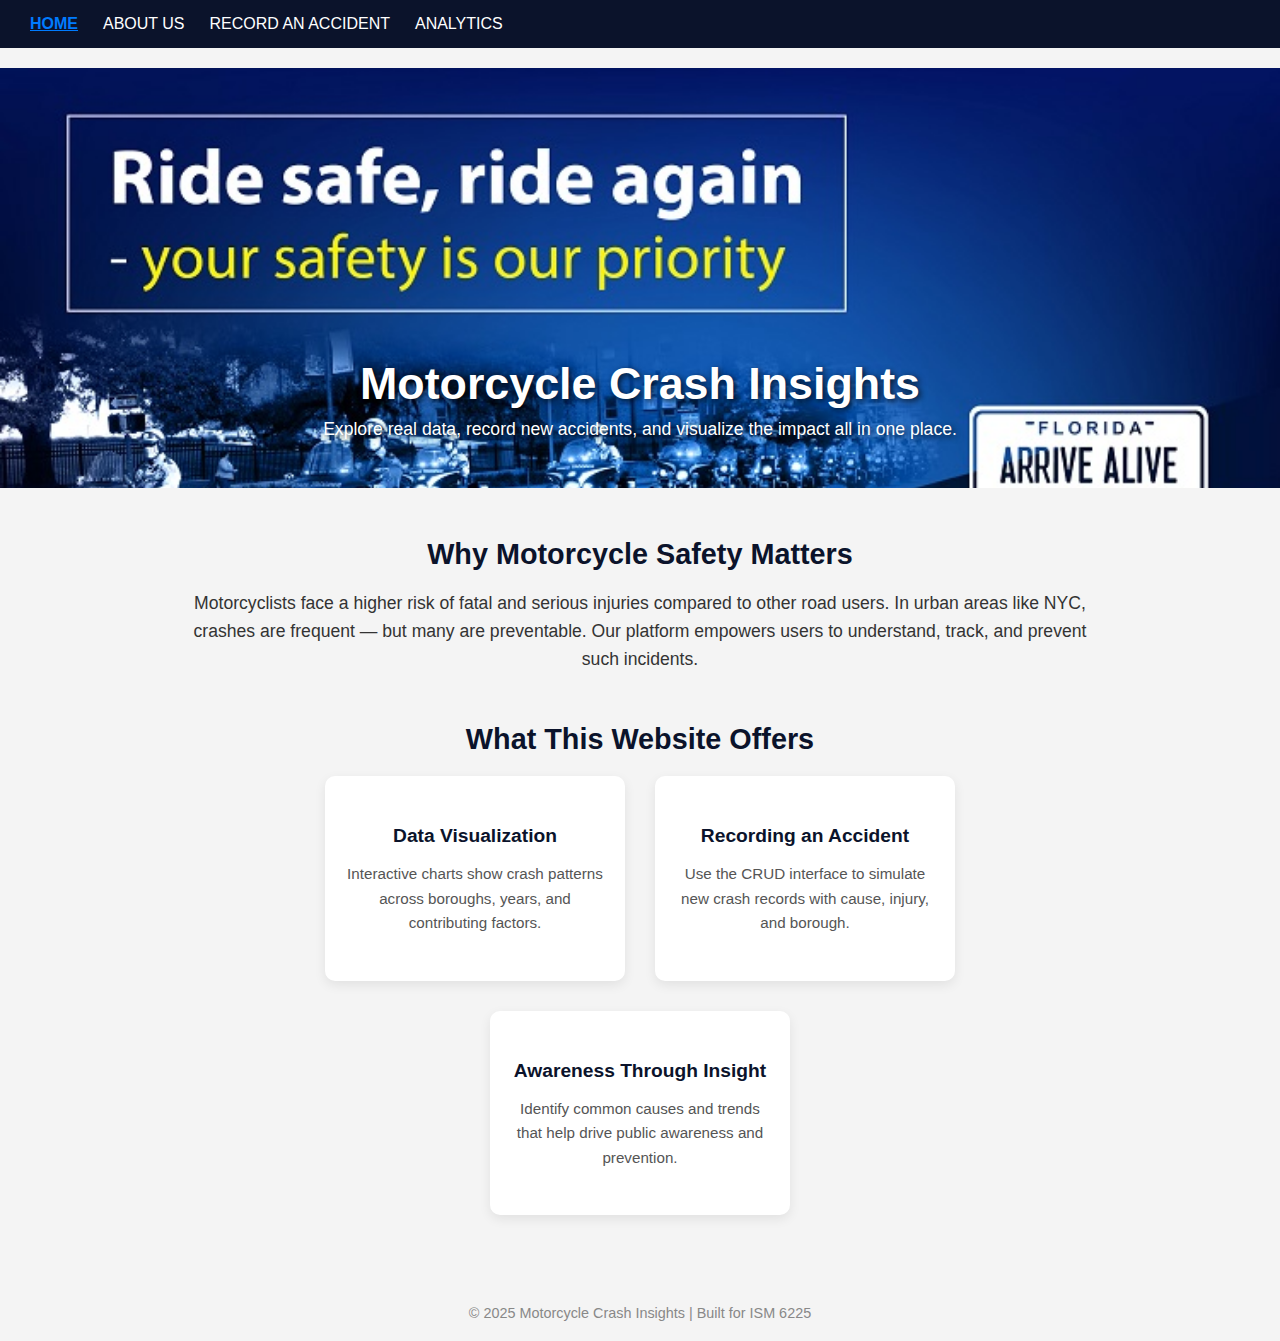
<file: index.html>
<!DOCTYPE html>
<html lang="en">
<head>
  <meta charset="utf-8" />
  <meta name="viewport" content="width=device-width, initial-scale=1.0"/>
  <title>Home | Motorcycle Crash Insights</title>
  <link rel="stylesheet" href="CSS/styles.css" />
  <style>
    body {
      margin: 0;
      font-family: 'Segoe UI', sans-serif;
      background-color: #f4f4f4;
    }

    nav {
      background-color: #0b132b;
      padding: 15px 30px;
      display: flex;
      gap: 25px;
      font-weight: 500;
    }

    nav a {
      color: white;
      text-decoration: none;
    }

    nav a.active {
      font-weight: bold;
      text-decoration: underline;
    }

    .hero {
      position: relative;
      width: 100%;
      max-height: 420px;
      overflow: hidden;
    }

    .hero img {
      width: 100%;
      height: auto;
      display: block;
    }

    .hero-text {
      position: absolute;
      bottom: 30px;
      left: 50%;
      transform: translateX(-50%);
      text-align: center;
      color: white;
      text-shadow: 2px 2px 6px rgba(0, 0, 0, 0.8);
    }

    .hero-text h1 {
      font-size: 2.8rem;
      margin: 0;
    }

    .hero-text p {
      font-size: 1.1rem;
      margin-top: 10px;
      max-width: 700px;
    }

    .section {
      max-width: 900px;
      margin: 50px auto;
      text-align: center;
      padding: 0 20px;
    }

    .section h2 {
      font-size: 1.8rem;
      margin-bottom: 10px;
      color: #0b132b;
    }

    .section p {
      font-size: 1.1rem;
      line-height: 1.6;
      color: #333;
    }

    .features {
      display: flex;
      flex-wrap: wrap;
      justify-content: center;
      gap: 30px;
      padding: 10px 20px;
    }

    .feature-card {
      background-color: white;
      border-radius: 10px;
      box-shadow: 0 4px 12px rgba(0, 0, 0, 0.08);
      padding: 30px 20px;
      width: 260px;
      text-align: center;
      transition: transform 0.3s ease;
    }

    .feature-card:hover {
      transform: translateY(-5px);
    }

    .feature-card h3 {
      font-size: 1.2rem;
      color: #0b132b;
      margin-bottom: 10px;
    }

    .feature-card p {
      font-size: 0.95rem;
      color: #555;
    }

    footer {
      text-align: center;
      font-size: 0.9rem;
      color: #888;
      padding: 30px 0 20px;
    }
  </style>
</head>
<body>
  <nav>
    <a href="index.html" class="active">HOME</a>
    <a href="aboutus.html">ABOUT US</a>
    <a href="crud.html">RECORD AN ACCIDENT</a>
    <a href="analytics.html">ANALYTICS</a>
  </nav>

  <section class="hero">
    <img src="images/motorcycle_safety_banner_24 (1).jpg" alt="Motorcycle Safety Banner">
    <div class="hero-text">
      <h1>Motorcycle Crash Insights</h1>
      <p>Explore real data, record new accidents, and visualize the impact all in one place.</p>
    </div>
  </section>

  <div class="section">
    <h2>Why Motorcycle Safety Matters</h2>
    <p>Motorcyclists face a higher risk of fatal and serious injuries compared to other road users. In urban areas like NYC, crashes are frequent — but many are preventable. Our platform empowers users to understand, track, and prevent such incidents.</p>
  </div>

  <div class="section">
    <h2>What This Website Offers</h2>
    <div class="features">
      <div class="feature-card">
        <h3>Data Visualization</h3>
        <p>Interactive charts show crash patterns across boroughs, years, and contributing factors.</p>
      </div>
      <div class="feature-card">
        <h3>Recording an Accident</h3>
        <p>Use the CRUD interface to simulate new crash records with cause, injury, and borough.</p>
      </div>
      <div class="feature-card">
        <h3>Awareness Through Insight</h3>
        <p>Identify common causes and trends that help drive public awareness and prevention.</p>
      </div>
    </div>
  </div>

  <footer>
    &copy; 2025 Motorcycle Crash Insights | Built for ISM 6225
  </footer>
</body>
</html>
</file>
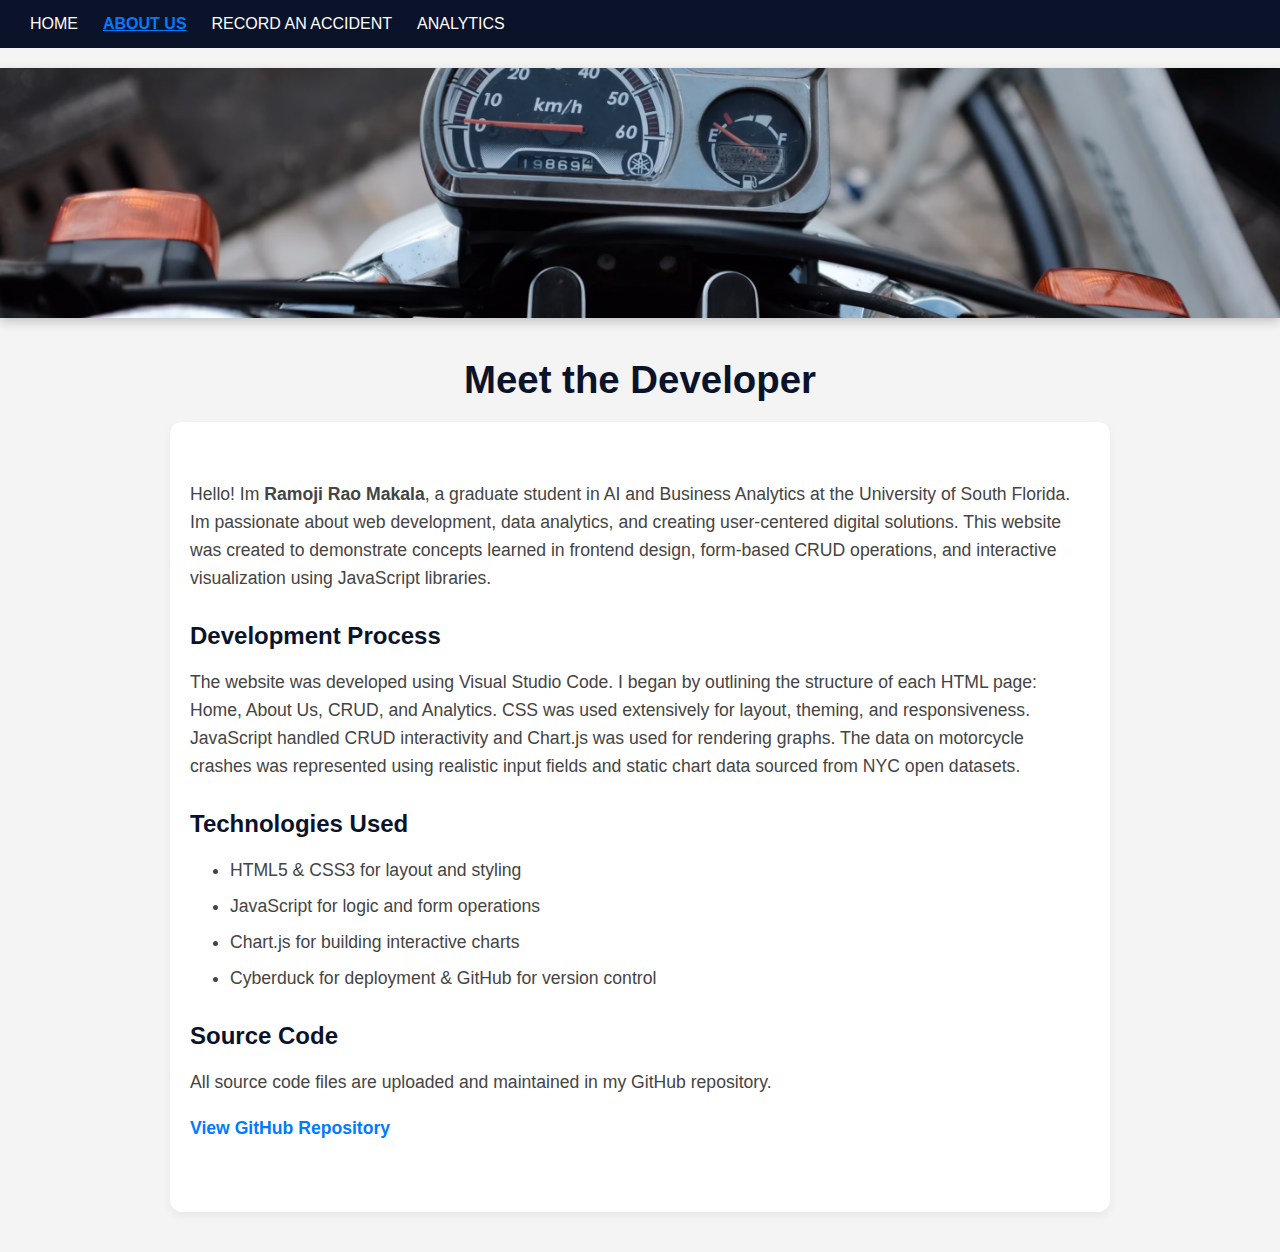
<file: aboutus.html>
<!DOCTYPE html>
<html lang="en">
<head>
  <meta charset="UTF-8" />
  <meta name="viewport" content="width=device-width, initial-scale=1.0"/>
  <title>About Us</title>
  <link rel="stylesheet" href="CSS/styles.css" />
  <style>
    body {
      margin: 0;
      font-family: 'Segoe UI', sans-serif;
      background-color: #f4f4f4;
    }

    nav {
      background-color: #0b132b;
      padding: 15px 30px;
      display: flex;
      gap: 25px;
      font-weight: 500;
    }

    nav a {
      color: white;
      text-decoration: none;
    }

    nav a.active {
      font-weight: bold;
      text-decoration: underline;
    }

    .about-hero {
      background: url('images/about-speedometer.jpg') no-repeat center center/cover;
      height: 250px;
      box-shadow: 0 4px 10px rgba(0,0,0,0.2);
    }

    .container {
      max-width: 900px;
      margin: 0 auto 40px;
      padding: 40px 20px;
      background: #fff;
      border-radius: 12px;
      box-shadow: 0 4px 10px rgba(0, 0, 0, 0.05);
    }

    .section {
      margin-bottom: 30px;
    }

    h1 {
      text-align: center;
      font-size: 2.4rem;
      margin: 40px 0 20px;
      color: #0b132b;
    }

    h2 {
      color: #0b132b;
      margin-bottom: 10px;
    }

    p, ul {
      font-size: 1.1rem;
      line-height: 1.6;
      color: #444;
    }

    ul li {
      margin-bottom: 8px;
    }

    a.repo-link {
      color: #007bff;
      text-decoration: none;
      font-weight: bold;
    }
  </style>
</head>
<body>
  <nav>
    <a href="index.html">HOME</a>
    <a href="aboutus.html" class="active">ABOUT US</a>
    <a href="crud.html">RECORD AN ACCIDENT</a>
    <a href="analytics.html">ANALYTICS</a>
  </nav>

  <div class="about-hero"></div>

  <h1>Meet the Developer</h1>

  <div class="container">
    <div class="section">
      <p>Hello! Im <strong>Ramoji Rao Makala</strong>, a graduate student in AI and Business Analytics at the University of South Florida. Im passionate about web development, data analytics, and creating user-centered digital solutions. This website was created to demonstrate concepts learned in frontend design, form-based CRUD operations, and interactive visualization using JavaScript libraries.</p>
    </div>

    <div class="section">
      <h2>Development Process</h2>
      <p>The website was developed using Visual Studio Code. I began by outlining the structure of each HTML page: Home, About Us, CRUD, and Analytics. CSS was used extensively for layout, theming, and responsiveness. JavaScript handled CRUD interactivity and Chart.js was used for rendering graphs. The data on motorcycle crashes was represented using realistic input fields and static chart data sourced from NYC open datasets.</p>
    </div>

    <div class="section">
      <h2>Technologies Used</h2>
      <ul>
        <li>HTML5 & CSS3 for layout and styling</li>
        <li>JavaScript for logic and form operations</li>
        <li>Chart.js for building interactive charts</li>
        <li>Cyberduck for deployment & GitHub for version control</li>
      </ul>
    </div>

    <div class="section">
      <h2>Source Code</h2>
      <p>All source code files are uploaded and maintained in my GitHub repository.</p>
      <p><a class="repo-link" href="https://github.com/ramojiraomakala/motorcycles-website" target="_blank">View GitHub Repository</a></p>
    </div>
  </div>
</body>
</html>
</file>
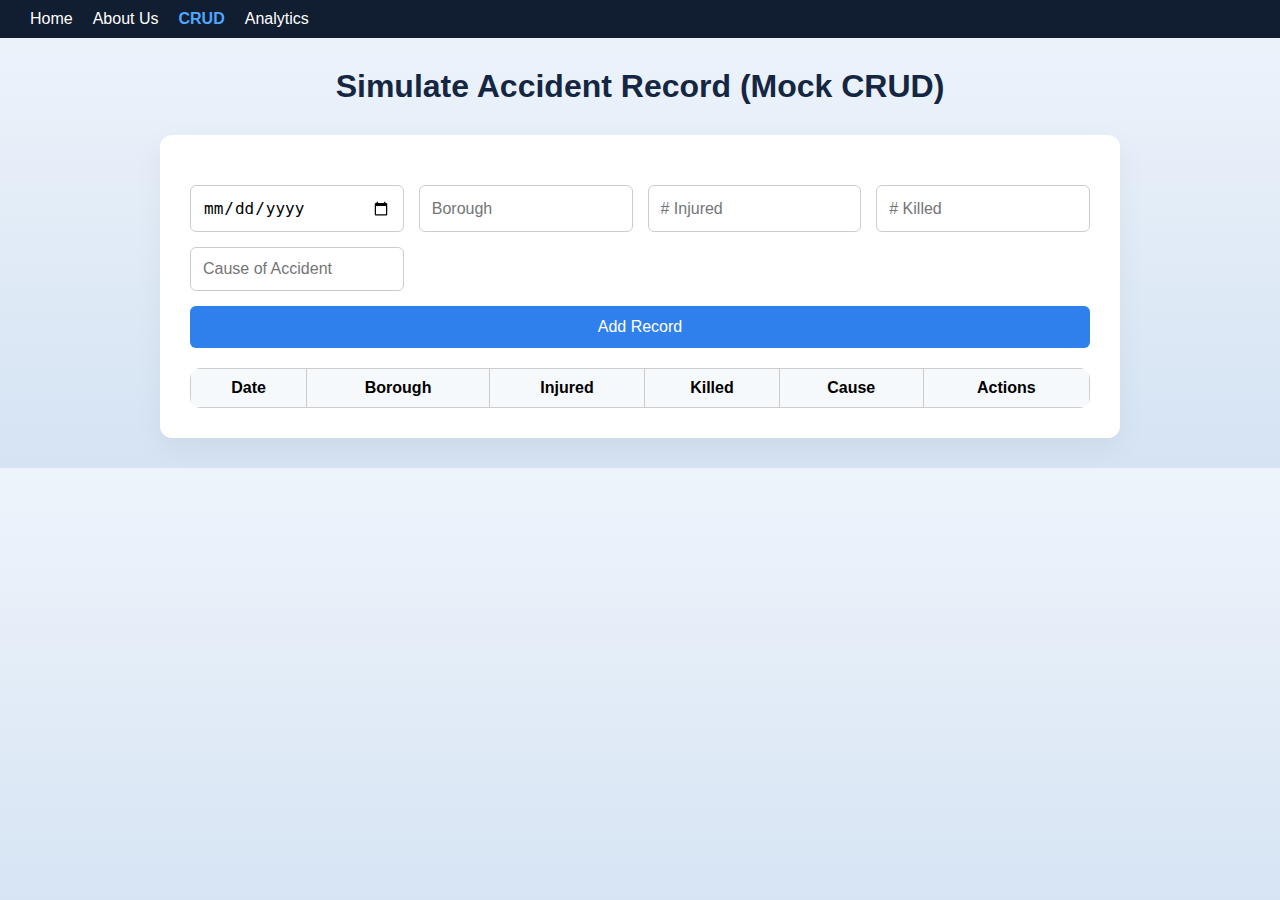
<file: crud.html>
<!DOCTYPE html>
<html lang="en">
<head>
  <meta charset="UTF-8">
  <meta name="viewport" content="width=device-width, initial-scale=1.0">
  <title>Simulate Motorcycle Accident</title>
  <link rel="stylesheet" href="CSS/styles.css">
  <style>
    body {
      background: linear-gradient(to bottom, #eef4fb, #d5e3f3);
      font-family: 'Segoe UI', sans-serif;
      margin: 0;
      padding: 0;
    }

    nav {
      background-color: #111d30;
      padding: 10px 30px;
      display: flex;
      gap: 20px;
    }

    nav a {
      color: #fff;
      text-decoration: none;
      font-weight: 500;
    }

    nav .active {
      color: #4ea8ff;
      font-weight: bold;
    }

    h1 {
      text-align: center;
      margin-top: 30px;
      color: #152642;
    }

    .crud-container {
      max-width: 900px;
      background: #fff;
      margin: 30px auto;
      padding: 30px;
      border-radius: 12px;
      box-shadow: 0 10px 30px rgba(0, 0, 0, 0.05);
    }

    form {
      display: grid;
      grid-template-columns: repeat(auto-fit, minmax(180px, 1fr));
      gap: 15px;
      margin-bottom: 20px;
    }

    form input {
      padding: 12px;
      border-radius: 6px;
      border: 1px solid #ccc;
      font-size: 1rem;
    }

    form button {
      grid-column: 1 / -1;
      padding: 12px;
      font-size: 1rem;
      background-color: #2f80ed;
      color: white;
      border: none;
      border-radius: 6px;
      cursor: pointer;
      transition: background-color 0.3s ease;
    }

    form button:hover {
      background-color: #1c5ccf;
    }

    table {
      width: 100%;
      border-collapse: collapse;
      margin-top: 20px;
      background: #fff;
      border-radius: 10px;
      overflow: hidden;
    }

    th, td {
      border: 1px solid #eee;
      padding: 12px;
      text-align: center;
    }

    th {
      background-color: #f6f9fc;
    }

    @media (max-width: 600px) {
      form {
        grid-template-columns: 1fr;
      }
    }
  </style>
</head>
<body>
  <nav>
    <a href="index.html">Home</a>
    <a href="aboutus.html">About Us</a>
    <a href="crud.html" class="active">CRUD</a>
    <a href="analytics.html">Analytics</a>
  </nav>

  <h1>Simulate Accident Record (Mock CRUD)</h1>

  <div class="crud-container">
    <form id="crudForm">
      <input type="date" id="crashDate" required>
      <input type="text" id="borough" placeholder="Borough" required>
      <input type="number" id="injured" placeholder="# Injured">
      <input type="number" id="killed" placeholder="# Killed">
      <input type="text" id="cause" placeholder="Cause of Accident">
      <button type="submit">Add Record</button>
    </form>

    <table id="accidentTable">
      <thead>
        <tr>
          <th>Date</th>
          <th>Borough</th>
          <th>Injured</th>
          <th>Killed</th>
          <th>Cause</th>
          <th>Actions</th>
        </tr>
      </thead>
      <tbody></tbody>
    </table>
  </div>

  <script src="js/custom.js"></script>
</body>
</html>
</file>
<file: CSS/styles.css>
/* CSS/styles.css */
body {
  font-family: 'Segoe UI', sans-serif;
  margin: 20px;
  background-color: #f9f9f9;
}

nav {
  margin-bottom: 20px;
  display: flex;
  gap: 15px;
}

nav a {
  text-decoration: none;
  color: #333;
}

nav .active {
  font-weight: bold;
  color: #007bff;
}

h1 {
  text-align: center;
}

form {
  display: flex;
  flex-wrap: wrap;
  gap: 10px;
  justify-content: center;
  margin: 20px 0;
}

form input, form button {
  padding: 10px;
  font-size: 1rem;
}

#accidentTable {
  width: 100%;
  border-collapse: collapse;
}

#accidentTable th, #accidentTable td {
  border: 1px solid #ccc;
  padding: 10px;
  text-align: center;
}

.banner {
  width: 100%;
  max-height: 300px;
  object-fit: cover;
  margin-bottom: 20px;
}

@media screen and (max-width: 600px) {
  nav {
    flex-direction: column;
  }

  form input, form button {
    width: 100%;
  }
}
</file>
